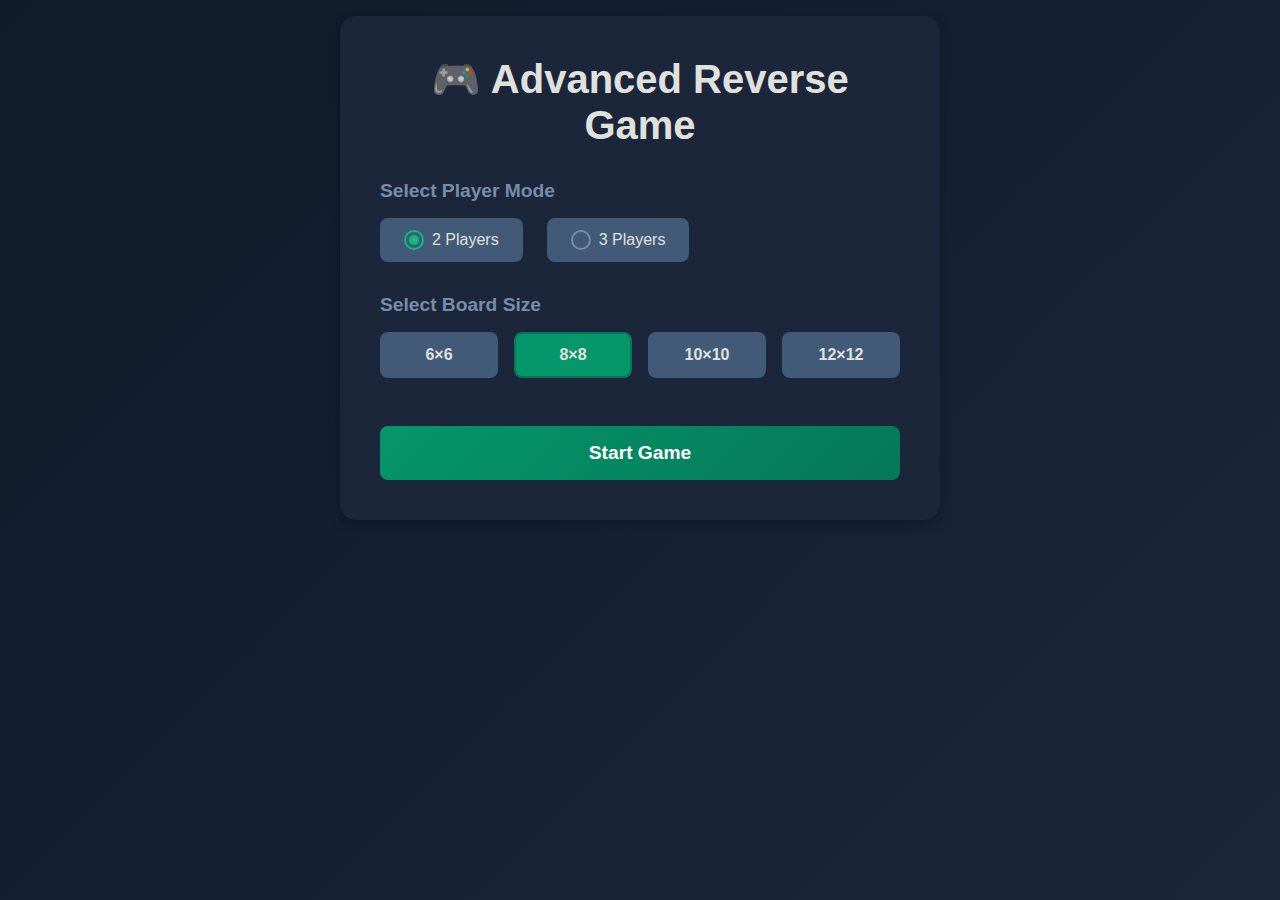
<file: index.html>
<!DOCTYPE html>
<html lang="en">
<head>
    <meta charset="UTF-8">
    <meta name="viewport" content="width=device-width, initial-scale=1.0">
    <title>Advanced Reverse Game</title>
    <link rel="stylesheet" href="style.css">
</head>
<body>
    <!-- Setup Screen -->
    <div id="setup-screen" class="screen active">
        <div class="setup-container">
            <h1>🎮 Advanced Reverse Game</h1>
            
            <div class="setup-section">
                <h2>Select Player Mode</h2>
                <div class="radio-group">
                    <label class="radio-label">
                        <input type="radio" name="player-mode" value="2" checked>
                        <span class="radio-custom"></span>
                        <span class="radio-text">2 Players</span>
                    </label>
                    <label class="radio-label">
                        <input type="radio" name="player-mode" value="3">
                        <span class="radio-custom"></span>
                        <span class="radio-text">3 Players</span>
                    </label>
                </div>
            </div>

            <div class="setup-section">
                <h2>Select Board Size</h2>
                <div class="board-size-buttons">
                    <button class="size-btn" data-size="6">6×6</button>
                    <button class="size-btn active" data-size="8">8×8</button>
                    <button class="size-btn" data-size="10">10×10</button>
                    <button class="size-btn" data-size="12">12×12</button>
                </div>
            </div>

            <button id="start-game-btn" class="primary-btn">Start Game</button>
        </div>
    </div>

    <!-- Game Screen -->
    <div id="game-screen" class="screen">
        <div class="game-container">
            <!-- Header -->
            <div class="game-header">
                <h1>🎮 Reverse Game</h1>
                <div class="controls">
                    <button id="restart-btn" class="control-btn">🔄 Restart</button>
                    <button id="back-to-setup-btn" class="control-btn">⚙️ Setup</button>
                </div>
            </div>

            <!-- Main Game Area -->
            <div class="game-content">
                <!-- Score Panel -->
                <div class="score-panel">
                    <div class="player-score" data-player="1">
                        <div class="player-header">
                            <div class="disc-preview disc-black"></div>
                            <span class="player-name">Player 1</span>
                        </div>
                        <div class="score-value" id="score-1">2</div>
                        <div class="turn-indicator" id="turn-1">Current Turn</div>
                    </div>

                    <div class="player-score" data-player="2">
                        <div class="player-header">
                            <div class="disc-preview disc-white"></div>
                            <span class="player-name">Player 2</span>
                        </div>
                        <div class="score-value" id="score-2">2</div>
                        <div class="turn-indicator" id="turn-2">Waiting</div>
                    </div>

                    <div class="player-score hidden" data-player="3">
                        <div class="player-header">
                            <div class="disc-preview disc-red"></div>
                            <span class="player-name">Player 3</span>
                        </div>
                        <div class="score-value" id="score-3">0</div>
                        <div class="turn-indicator" id="turn-3">Waiting</div>
                    </div>
                </div>

                <!-- Game Board -->
                <div class="board-wrapper">
                    <div id="game-board" class="game-board"></div>
                </div>
            </div>
        </div>
    </div>

    <!-- End Game Modal -->
    <div id="end-game-modal" class="modal">
        <div class="modal-content">
            <h2>🏆 Game Over!</h2>
            <div id="winner-announcement"></div>
            <div id="final-scores"></div>
            <div class="modal-buttons">
                <button id="modal-restart-btn" class="primary-btn">Play Again</button>
                <button id="modal-setup-btn" class="secondary-btn">Back to Setup</button>
            </div>
        </div>
    </div>

    <script src="script.js"></script>
</body>
</html>
</file>
<file: style.css>
/* === RESET & BASE === */
* {
    margin: 0;
    padding: 0;
    box-sizing: border-box;
}

html, body {
    margin: 0;
    padding: 0;
    width: 100%;
    height: 100%;
    overflow: hidden;
    position: fixed;
}

:root {
    --bg-primary: #0d1b2a;
    --bg-secondary: #1b263b;
    --bg-accent: #415a77;
    --text-primary: #e0e1dd;
    --text-secondary: #778da9;
    --board-bg: #0d7337;
    --board-border: #085a2a;
    --cell-hover: rgba(255, 255, 255, 0.05);
    --valid-move: rgba(100, 200, 100, 0.3);
    --disc-black: #0d0d0d;
    --disc-white: #f8f9fa;
    --disc-red: #dc3545;
    --shadow: 0 4px 12px rgba(0, 0, 0, 0.3);
    --transition: all 0.3s ease;
}

body {
    font-family: 'Segoe UI', Tahoma, Geneva, Verdana, sans-serif;
    background: linear-gradient(135deg, var(--bg-primary) 0%, var(--bg-secondary) 100%);
    color: var(--text-primary);
    height: 100vh;
    height: 100dvh; /* Dynamic viewport height for mobile */
    display: flex;
    align-items: center;
    justify-content: center;
    padding: 0;
    overflow: hidden;
}

/* === SCREEN MANAGEMENT === */
.screen {
    display: none;
    width: 100%;
    height: 100%;
    max-width: 1400px;
    animation: fadeIn 0.4s ease;
    overflow-y: auto;
    overflow-x: hidden;
    padding: 1rem;
}

.screen.active {
    display: block;
}

@keyframes fadeIn {
    from {
        opacity: 0;
        transform: translateY(20px);
    }
    to {
        opacity: 1;
        transform: translateY(0);
    }
}

/* === SETUP SCREEN === */
.setup-container {
    background: var(--bg-secondary);
    border-radius: 16px;
    padding: 2.5rem;
    box-shadow: var(--shadow);
    max-width: 600px;
    margin: 0 auto;
}

.setup-container h1 {
    text-align: center;
    font-size: 2.5rem;
    margin-bottom: 2rem;
    color: var(--text-primary);
}

.setup-section {
    margin-bottom: 2rem;
}

.setup-section h2 {
    font-size: 1.2rem;
    margin-bottom: 1rem;
    color: var(--text-secondary);
}

/* Radio Buttons */
.radio-group {
    display: flex;
    gap: 1.5rem;
    flex-wrap: wrap;
}

.radio-label {
    display: flex;
    align-items: center;
    gap: 0.5rem;
    cursor: pointer;
    padding: 0.75rem 1.5rem;
    background: var(--bg-accent);
    border-radius: 8px;
    transition: var(--transition);
}

.radio-label:hover {
    background: #1a4f7a;
}

.radio-label input[type="radio"] {
    display: none;
}

.radio-custom {
    width: 20px;
    height: 20px;
    border: 2px solid var(--text-secondary);
    border-radius: 50%;
    position: relative;
    transition: var(--transition);
}

.radio-label input[type="radio"]:checked + .radio-custom {
    border-color: #10b981;
}

.radio-label input[type="radio"]:checked + .radio-custom::after {
    content: '';
    position: absolute;
    width: 10px;
    height: 10px;
    background: #10b981;
    border-radius: 50%;
    top: 50%;
    left: 50%;
    transform: translate(-50%, -50%);
}

.radio-text {
    font-size: 1rem;
    font-weight: 500;
}

/* Board Size Buttons */
.board-size-buttons {
    display: grid;
    grid-template-columns: repeat(auto-fit, minmax(100px, 1fr));
    gap: 1rem;
}

.size-btn {
    padding: 0.75rem 1rem;
    background: var(--bg-accent);
    border: 2px solid transparent;
    border-radius: 8px;
    color: var(--text-primary);
    font-size: 1rem;
    font-weight: 600;
    cursor: pointer;
    transition: var(--transition);
}

.size-btn:hover {
    background: #1a4f7a;
    transform: translateY(-2px);
}

.size-btn.active {
    background: #059669;
    border-color: #047857;
}

/* Primary Button */
.primary-btn {
    width: 100%;
    padding: 1rem;
    background: linear-gradient(135deg, #059669 0%, #047857 100%);
    border: none;
    border-radius: 8px;
    color: white;
    font-size: 1.2rem;
    font-weight: 700;
    cursor: pointer;
    transition: var(--transition);
    margin-top: 1rem;
}

.primary-btn:hover {
    transform: translateY(-2px);
    box-shadow: 0 6px 20px rgba(5, 150, 105, 0.4);
}

.secondary-btn {
    width: 100%;
    padding: 1rem;
    background: var(--bg-accent);
    border: 2px solid #059669;
    border-radius: 8px;
    color: var(--text-primary);
    font-size: 1.2rem;
    font-weight: 700;
    cursor: pointer;
    transition: var(--transition);
}

.secondary-btn:hover {
    background: #1a4f7a;
    transform: translateY(-2px);
}

/* === GAME SCREEN === */
.game-container {
    background: var(--bg-secondary);
    border-radius: 16px;
    padding: 1rem;
    box-shadow: var(--shadow);
    height: 100%;
    display: flex;
    flex-direction: column;
}

.game-header {
    display: flex;
    justify-content: space-between;
    align-items: center;
    margin-bottom: 0.75rem;
    flex-wrap: wrap;
    gap: 0.5rem;
    flex-shrink: 0;
}

.game-header h1 {
    font-size: 1.8rem;
}

.controls {
    display: flex;
    gap: 0.75rem;
    flex-wrap: wrap;
}

.control-btn {
    padding: 0.6rem 1.2rem;
    background: var(--bg-accent);
    border: none;
    border-radius: 8px;
    color: var(--text-primary);
    font-size: 0.9rem;
    font-weight: 600;
    cursor: pointer;
    transition: var(--transition);
}

.control-btn:hover {
    background: #1a4f7a;
    transform: translateY(-2px);
}

/* Game Content Layout */
.game-content {
    display: grid;
    grid-template-columns: 1fr;
    gap: 1rem;
    flex: 1;
    min-height: 0;
}

/* Score Panel */
.score-panel {
    display: flex;
    justify-content: center;
    gap: 1rem;
    flex-wrap: wrap;
}

.player-score {
    background: var(--bg-accent);
    border-radius: 12px;
    padding: 1rem 1.5rem;
    min-width: 150px;
    text-align: center;
    transition: var(--transition);
    border: 3px solid transparent;
}

.player-score.active {
    border-color: #10b981;
    box-shadow: 0 0 20px rgba(16, 185, 129, 0.3);
}

.player-score.hidden {
    display: none;
}

.player-header {
    display: flex;
    align-items: center;
    justify-content: center;
    gap: 0.5rem;
    margin-bottom: 0.5rem;
}

.disc-preview {
    width: 24px;
    height: 24px;
    border-radius: 50%;
    border: 2px solid rgba(0, 0, 0, 0.2);
}

.disc-black {
    background: #1a1a1a;
}

.disc-white {
    background: #f0f0f0;
}

.disc-red {
    background: #dc3545;
}

.player-name {
    font-weight: 600;
    font-size: 1rem;
}

.score-value {
    font-size: 2rem;
    font-weight: 700;
    color: #10b981;
    margin: 0.25rem 0;
}

.turn-indicator {
    font-size: 0.85rem;
    color: var(--text-secondary);
    opacity: 0;
    transition: var(--transition);
}

.player-score.active .turn-indicator {
    opacity: 1;
    color: #10b981;
}

/* Board Wrapper */
.board-wrapper {
    display: flex;
    justify-content: center;
    align-items: center;
    flex: 1;
    min-height: 0;
    padding: 0.5rem 0;
}

/* Game Board */
.game-board {
    display: grid;
    gap: 2px;
    background: var(--board-border);
    padding: 4px;
    border-radius: 8px;
    box-shadow: var(--shadow);
    width: 100%;
    max-width: 600px;
    aspect-ratio: 1;
}

.board-cell {
    background: var(--board-bg);
    position: relative;
    cursor: pointer;
    transition: background 0.2s ease;
    border-radius: 4px;
}

.board-cell:hover {
    background: #0f854a;
}

.board-cell.valid-move {
    background: var(--valid-move);
    cursor: pointer;
}

.board-cell.valid-move::after {
    content: '';
    position: absolute;
    width: 25%;
    height: 25%;
    background: rgba(180, 180, 180, 0.5);
    border: 2px solid rgba(200, 200, 200, 0.8);
    border-radius: 50%;
    top: 50%;
    left: 50%;
    transform: translate(-50%, -50%);
}

/* Disc */
.disc {
    width: 80%;
    height: 80%;
    border-radius: 50%;
    position: absolute;
    top: 50%;
    left: 50%;
    transform: translate(-50%, -50%);
    border: 2px solid rgba(0, 0, 0, 0.1);
}

.disc.disc-black {
    background: #1a1a1a;
}

.disc.disc-white {
    background: #f0f0f0;
}

.disc.disc-red {
    background: #dc3545;
}

.disc.flipping {
    animation: flipDisc 0.3s ease;
}

@keyframes placeDisc {
    0% {
        opacity: 0;
    }
    100% {
        opacity: 1;
    }
}

@keyframes flipDisc {
    0% {
        transform: translate(-50%, -50%) scaleX(1);
    }
    50% {
        transform: translate(-50%, -50%) scaleX(0);
    }
    100% {
        transform: translate(-50%, -50%) scaleX(1);
    }
}

/* === MODAL === */
.modal {
    display: none;
    position: fixed;
    top: 0;
    left: 0;
    width: 100%;
    height: 100%;
    background: rgba(0, 0, 0, 0.8);
    z-index: 1000;
    align-items: center;
    justify-content: center;
    animation: fadeIn 0.3s ease;
}

.modal.active {
    display: flex;
}

.modal-content {
    background: var(--bg-secondary);
    border-radius: 16px;
    padding: 2.5rem;
    max-width: 500px;
    width: 90%;
    text-align: center;
    box-shadow: 0 8px 32px rgba(0, 0, 0, 0.5);
    animation: slideUp 0.4s ease;
}

@keyframes slideUp {
    from {
        opacity: 0;
        transform: translateY(50px);
    }
    to {
        opacity: 1;
        transform: translateY(0);
    }
}

.modal-content h2 {
    font-size: 2rem;
    margin-bottom: 1rem;
}

#winner-announcement {
    font-size: 1.5rem;
    font-weight: 700;
    color: #10b981;
    margin-bottom: 1.5rem;
}

#final-scores {
    margin-bottom: 2rem;
    font-size: 1.1rem;
}

.final-score-item {
    display: flex;
    align-items: center;
    justify-content: center;
    gap: 1rem;
    margin: 0.75rem 0;
}

.modal-buttons {
    display: flex;
    flex-direction: column;
    gap: 1rem;
}

/* === RESPONSIVE DESIGN === */
@media (min-width: 768px) {
    .game-content {
        grid-template-columns: 250px 1fr;
    }

    .score-panel {
        flex-direction: column;
    }

    .player-score {
        width: 100%;
    }
}

@media (min-width: 1024px) {
    .game-content {
        grid-template-columns: 280px 1fr;
    }

    .game-board {
        max-width: 700px;
    }
}

@media (max-width: 767px) {
    body {
        padding: env(safe-area-inset-top) env(safe-area-inset-right) env(safe-area-inset-bottom) env(safe-area-inset-left);
    }

    .screen {
        padding: 0.5rem;
    }

    .setup-container {
        padding: 1.5rem;
    }

    .setup-container h1 {
        font-size: 2rem;
    }

    .game-container {
        padding: 0.5rem;
        border-radius: 0;
    }

    .game-header h1 {
        font-size: 1.3rem;
    }

    .game-header {
        margin-bottom: 0.5rem;
    }

    .game-content {
        gap: 0.5rem;
    }

    .score-panel {
        gap: 0.5rem;
    }

    .player-score {
        min-width: 110px;
        padding: 0.5rem 0.75rem;
    }

    .score-value {
        font-size: 1.5rem;
    }

    .modal-content {
        padding: 1.5rem;
    }

    .modal-buttons {
        flex-direction: column;
    }

    .board-wrapper {
        padding: 0.25rem 0;
    }
}

@media (max-width: 400px) {
    .screen {
        padding: 0.25rem;
    }

    .setup-container {
        padding: 1rem;
    }

    .board-size-buttons {
        grid-template-columns: repeat(2, 1fr);
    }

    .game-container {
        padding: 0.25rem;
    }

    .game-header h1 {
        font-size: 1.1rem;
    }

    .control-btn {
        padding: 0.4rem 0.8rem;
        font-size: 0.8rem;
    }

    .player-score {
        min-width: 90px;
        padding: 0.4rem 0.6rem;
    }

    .player-name {
        font-size: 0.8rem;
    }

    .score-value {
        font-size: 1.2rem;
    }

    .turn-indicator {
        font-size: 0.75rem;
    }
}
</file>
